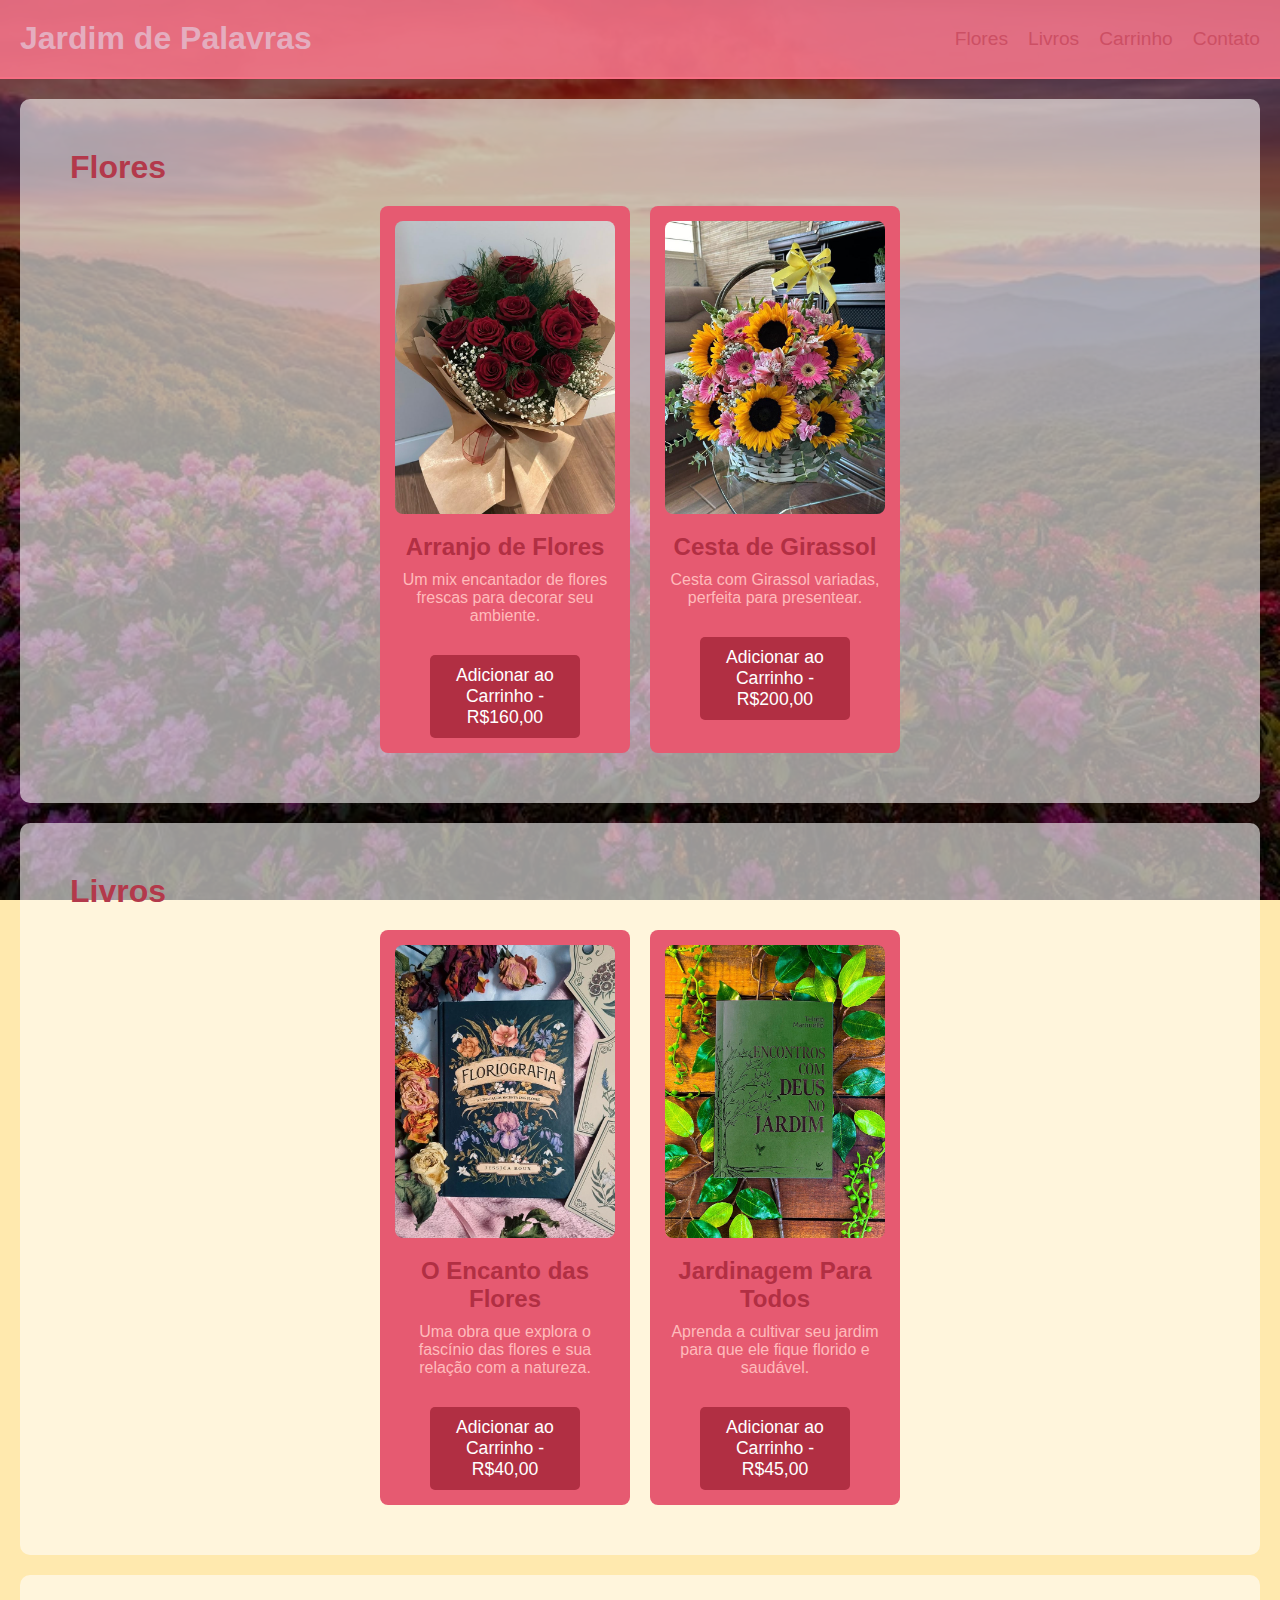
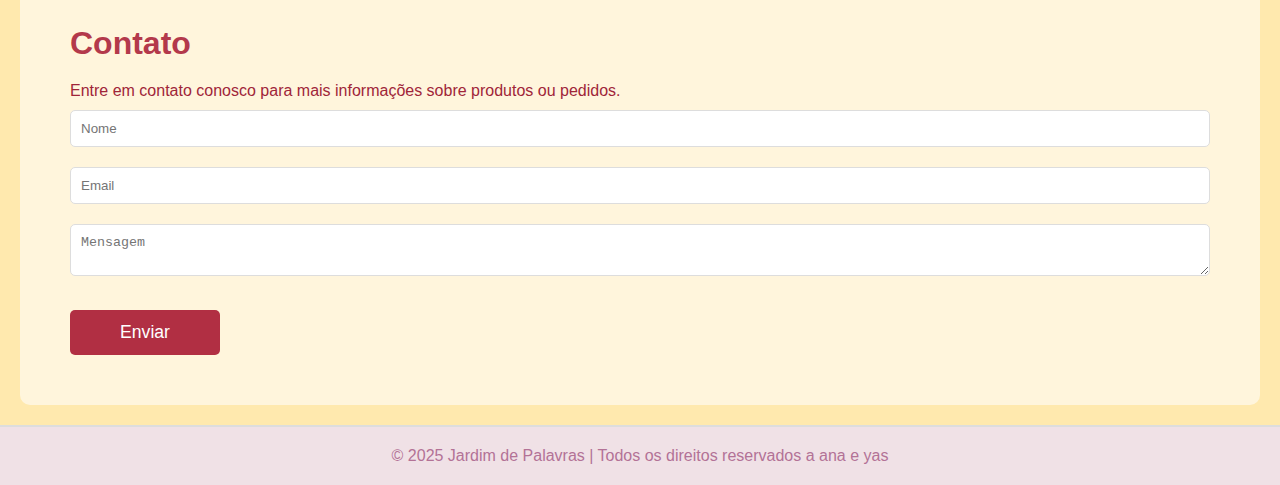
<file: index.html>
<!DOCTYPE html>
<html lang="pt-br">
<head>
  <meta charset="UTF-8">
  <meta name="viewport" content="width=device-width, initial-scale=1.0">
  <title>Jardim de Palavras</title>
  <link rel="stylesheet" href="styles.css">
</head>
<body>
  <header>
    <div class="logo">
      <h1>Jardim de Palavras</h1>
    </div>
    <nav>
      <ul>
        <li><a href="#flores">Flores</a></li>
        <li><a href="#livros">Livros</a></li>
        <li><a href="carrinho.html">Carrinho</a></li> <!-- Link para a página do carrinho -->
        <li><a href="#contato">Contato</a></li>
      </ul>
    </nav>
  </header>

  <section id="flores" class="section">
    <h2>Flores</h2>
    <div class="product-container">
      <div class="product">
        <img src="imgs/rouses.jpeg" alt="Flores coloridas">
        <h3>Arranjo de Flores</h3>
        <p>Um mix encantador de flores frescas para decorar seu ambiente.</p>
        <button onclick="adicionarAoCarrinho('Arranjo de Flores', 160.00)">Adicionar ao Carrinho - R$160,00</button>
      </div>
      <div class="product">
        <img src="imgs/roises.png" alt="Cesta de Girassol">
        <h3>Cesta de Girassol</h3>
        <p>Cesta com Girassol variadas, perfeita para presentear.</p>
        <button onclick="adicionarAoCarrinho('Cesta de Girassol', 200.00)">Adicionar ao Carrinho - R$200,00</button>
      </div>
    </div>
  </section>

  <section id="livros" class="section">
    <h2>Livros</h2>
    <div class="product-container">
      <div class="product">
        <img src="imgs/livry.png" alt="Livro sobre flores">
        <h3>O Encanto das Flores</h3>
        <p>Uma obra que explora o fascínio das flores e sua relação com a natureza.</p>
        <button onclick="adicionarAoCarrinho('O Encanto das Flores', 40.00)">Adicionar ao Carrinho - R$40,00</button>
      </div>
      <div class="product">
        <img src="imgs/livrana.png" alt="Livro sobre jardinagem">
        <h3>Jardinagem Para Todos</h3>
        <p>Aprenda a cultivar seu jardim para que ele fique florido e saudável.</p>
        <button onclick="adicionarAoCarrinho('Jardinagem Para Todos', 45.00)">Adicionar ao Carrinho - R$45,00</button>
      </div>
    </div>
  </section>

  <section id="contato" class="section">
    <h2>Contato</h2>
    <p>Entre em contato conosco para mais informações sobre produtos ou pedidos.</p>
    <form id="form-contato">
      <input type="text" placeholder="Nome" required>
      <input type="email" placeholder="Email" required>
      <textarea placeholder="Mensagem" required></textarea>
      <button type="submit">Enviar</button>
    </form>
  </section>

  <footer>
    <p>&copy; 2025 Jardim de Palavras | Todos os direitos reservados a ana e yas</p>
  </footer>

  <script src="script/script.js"></script>
</body>
</html>
</file>
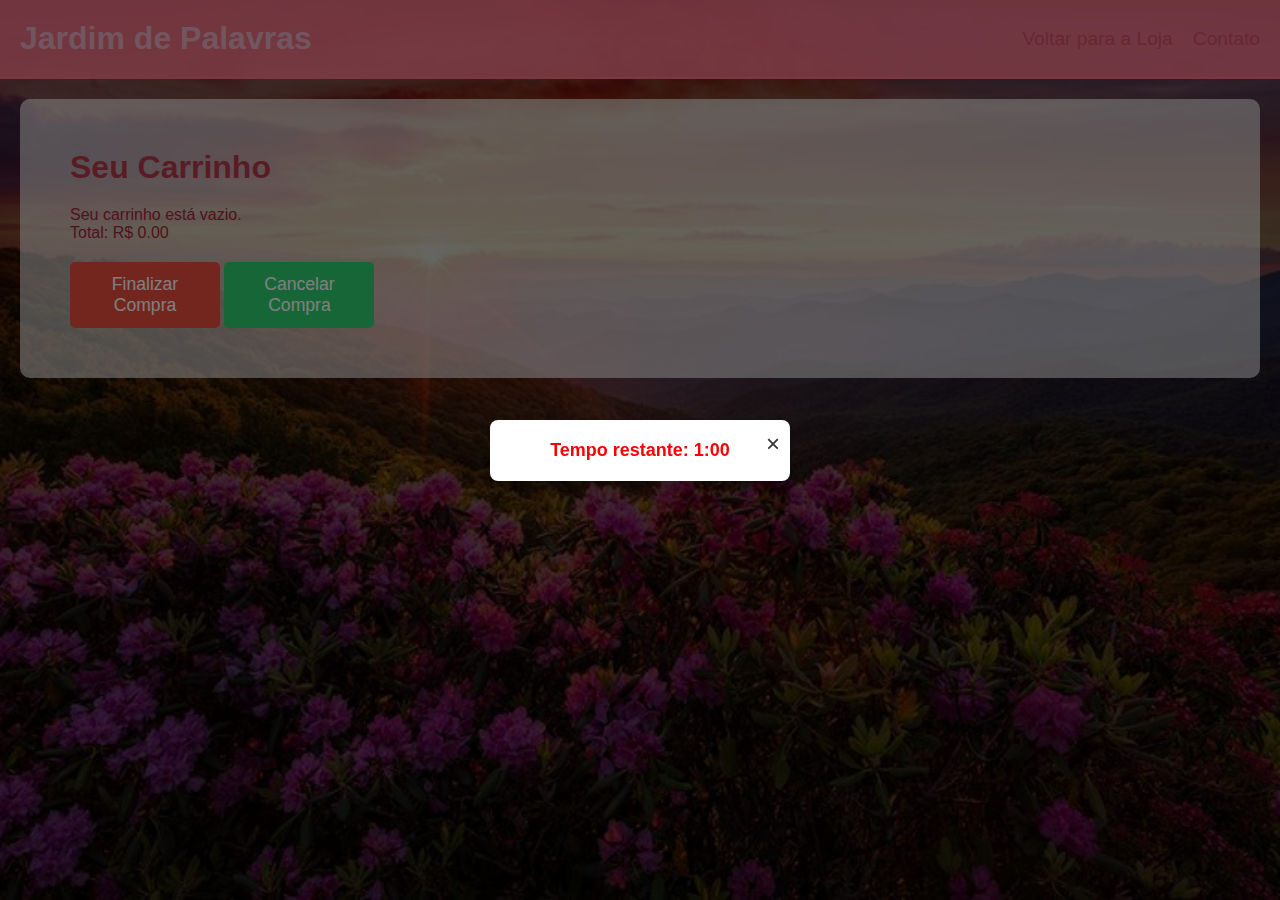
<file: carrinho.html>
<!DOCTYPE html>
<html lang="pt-br">
<head>
  <meta charset="UTF-8">
  <meta name="viewport" content="width=device-width, initial-scale=1.0">
  <title>Carrinho de Compras - Jardim de Palavras</title>
  <link rel="stylesheet" href="styles.css">
</head>
<body>
  <header>
    <div class="logo">
      <h1>Jardim de Palavras</h1>
    </div>
    <nav>
      <ul>
        <li><a href="index.html">Voltar para a Loja</a></li>
        <li><a href="#contato">Contato</a></li>
      </ul>
    </nav>
  </header>

  <section id="carrinho" class="section">
    <!-- Pop-up de Tempo -->
<div id="popup-tempo" class="popup">
  <div class="popup-conteudo">
    <span id="fechar-popup" class="fechar">&times;</span>
    <p id="contador-tempo">Tempo restante: 1:00</p>
  </div>
</div>
    <h2>Seu Carrinho</h2>
    <div id="carrinho-container">
      <!-- Itens do carrinho serão exibidos aqui -->
    </div>
    <div id="total-container">
      <p>Total: R$ <span id="total">0.00</span></p>
    </div>
    <div id="botao-finalizar">
      <button class="finalizar" onclick="finalizarCompra()">Finalizar Compra</button>
      <button class="cancelar" onclick="cancelarCompra()">Cancelar Compra</button>
    </div>
  </section>


  <script src="script/script.js"></script>
</body>
</html>
</file>
<file: styles.css>
* {
  margin: 0;
  padding: 0;
  box-sizing: border-box;
}
/* Definindo a imagem de fundo para o corpo */
body {
    background-image: url('imgs/campoflo.jpeg');  /* Caminho para sua imagem */
    background-size: cover;  /* Garante que a imagem cubra todo o fundo */
    background-position: center;  /* Centraliza a imagem */
    background-attachment: fixed;  /* Mantém a imagem fixa ao rolar a página */
    color: #ffffffb9;  /* Cor do texto para melhor visibilidade */
}

/* Opcional: Adicionando uma sobrecapa transparente sobre o fundo */
body::before {
    content: '';
    position: absolute;
    top: 0;
    left: 0;
    width: 100%;
    height: 100%;
    background: rgba(0, 0, 0, 0.5);  /* Sobreposição preta com transparência */
    z-index: -1;  /* Garante que a sobrecapa fique atrás do conteúdo */
}

/* Estilo para o cabeçalho e rodapé, garantindo que o texto fique visível */
header, footer {
    color: rgb(179, 114, 150);  /* Garante que o texto no cabeçalho e rodapé seja visível */
}

/* Estilo para outras seções */
.section {
    padding: 50px;
    background-color: rgba(255, 254, 251, 0.596);  /* Fundo claro para deixar o texto legível */
    border-radius: 10px;
    margin: 20px;
}


body {
  font-family: 'Arial', sans-serif;
  background-color: #f76f84;
  color: #333;
}

header {
  background-color: #fd798dd8;
  padding: 20px;
  display: flex;
  justify-content: space-between;
  align-items: center;
  border-bottom: 2px solid #f76f84;
}

header .logo h1 {
  font-size: 2rem;
  color: #e4adbf;
}

nav ul {
  list-style: none;
  display: flex;
}

nav ul li {
  margin-left: 20px;
}

nav ul li a {
  text-decoration: none;
  color: #cc4f64;
  font-size: 1.2rem;
}

section {
  padding: 40px;
  background-color: #ffebb8;
}

section h2 {
  font-size: 2rem;
  color: #b3394b;
  margin-bottom: 20px;
}

.product-container {
  display: flex;
  gap: 20px;
  justify-content: center;
}

.product {
  background-color: #e65a71;
  padding: 15px;
  border-radius: 8px;
  text-align: center;
  width: 250px;
}

.product img {
  width: 100%;
  height: auto;
  border-radius: 8px;
}

.product h3 {
  font-size: 1.5rem;
  color: #b12f43;
  margin-top: 15px;
}

.product p {
  font-size: 1rem;
  color: #ffbbbb;
  margin: 10px 0;
}

.product button {
  background-color: #b12f43;
  color: #fff;
  border: none;
  padding: 10px;
  border-radius: 5px;
  cursor: pointer;
}

.product button:hover {
  background-color: #9b2432;
}

footer {
  background-color: #f0e1e6;
  text-align: center;
  padding: 20px;
  border-top: 2px solid #ddd;
}

form input, form textarea {
  width: 100%;
  padding: 10px;
  margin: 10px 0;
  border-radius: 5px;
  border: 1px solid #ddd;
}

form button {
  background-color: #b12f43;
  color: #fff;
  padding: 12px;
  border-radius: 5px;
  cursor: pointer;
}

form button:hover {
  background-color: #9b2432;
}
/* Estilo geral para o corpo */
body {
  font-family: 'Arial', sans-serif;
  background-color: #ffe9ae;
  color: #a02539;
}

/* Estilos para os botões de finalizar e cancelar */
button {
  padding: 12px;
  border-radius: 5px;
  cursor: pointer;
  font-size: 1.1rem;
  width: 150px;
  border: none;
  margin-top: 20px;
}

/* Botão de Finalizar Compra (Vermelho) */
button.finalizar {
  background-color: #e74c3c; /* Vermelho */
  color: #fff;
}

button.finalizar:hover {
  background-color: #c0392b; /* Vermelho mais escuro */
}

/* Botão de Cancelar Compra (Verde) */
button.cancelar {
  background-color: #2ecc71; /* Verde */
  color: #fff;
}

button.cancelar:hover {
  background-color: #27ae60; /* Verde mais escuro */
}
/* Estilos para o pop-up */
.popup {
  position: fixed;
  top: 0;
  left: 0;
  width: 100%;
  height: 100%;
  background-color: rgba(0, 0, 0, 0.5); /* Fundo semitransparente */
  display: none; /* Inicialmente escondido */
  justify-content: center;
  align-items: center;
  z-index: 9999; /* Coloca o pop-up acima de outros elementos */
}

/* Estilos para o conteúdo do pop-up */
.popup-conteudo {
  background-color: white;
  padding: 20px;
  border-radius: 8px;
  text-align: center;
  position: relative;
  width: 300px;
  box-shadow: 0 4px 8px rgba(0, 0, 0, 0.2);
}

/* Estilo para o botão X */
.fechar {
  position: absolute;
  top: 10px;
  right: 10px;
  font-size: 24px;
  cursor: pointer;
  color: #333;
}

/* Estilo para o contador de tempo */
#contador-tempo {
  font-size: 18px;
  font-weight: bold;
  color: red;
}
</file>
